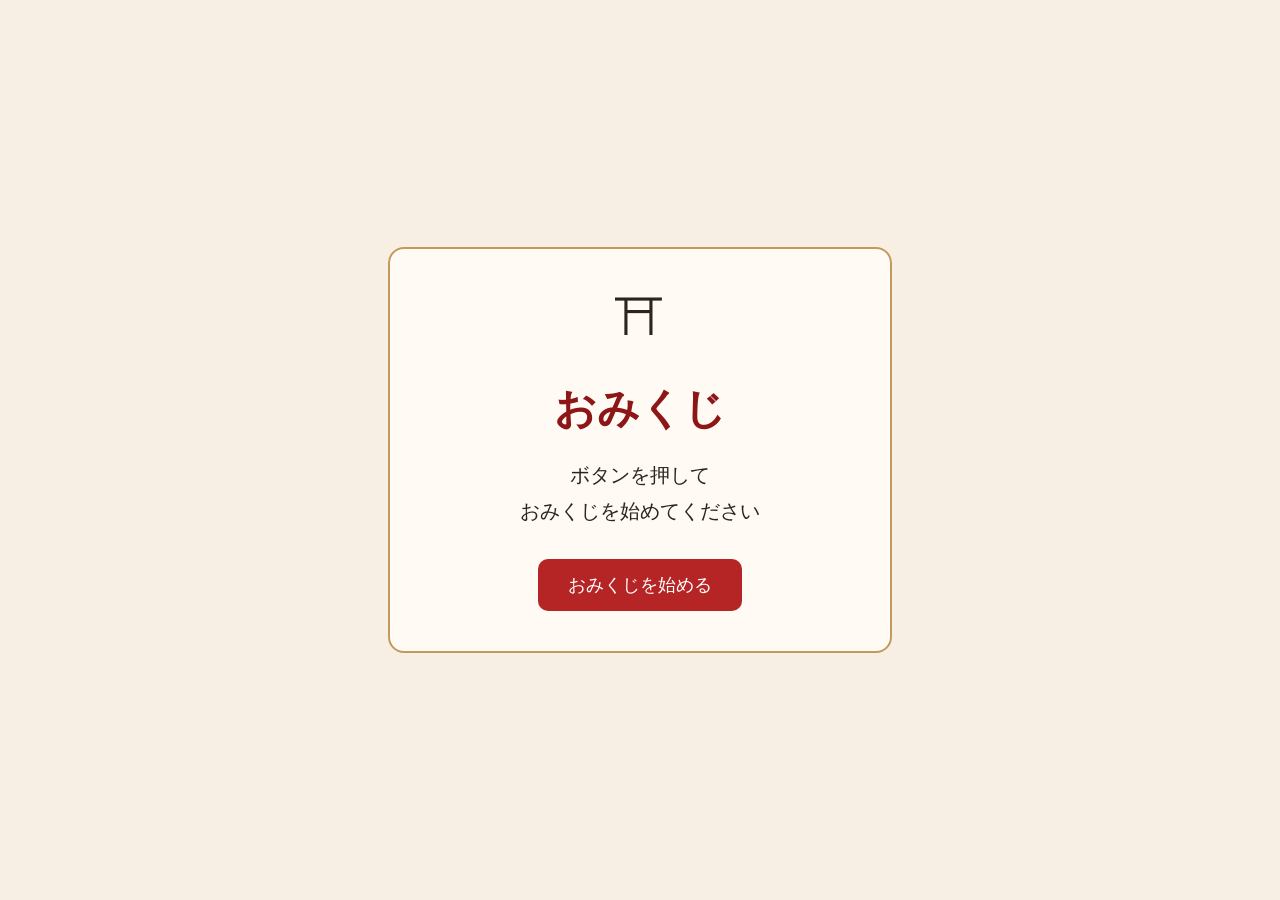
<file: omikuji-web-app/src/main/resources/static/index.html>
<!DOCTYPE html>
<html lang="ja">

<head>
    <meta charset="UTF-8">
    <meta name="viewport" content="width=device-width, initial-scale=1.0">

    <title>おみくじ開始</title>

    <link rel="stylesheet" href="css/style.css">
</head>

<body>

    <main class="page">

        <section class="card">

            <div class="torii">
                ⛩
            </div>

            <h1>
                おみくじ
            </h1>

            <p class="message">
                ボタンを押して<br>
                おみくじを始めてください
            </p>

            <a href="draw.html" class="main-button">
                おみくじを始める
            </a>

        </section>

    </main>

</body>

</html>
</file>
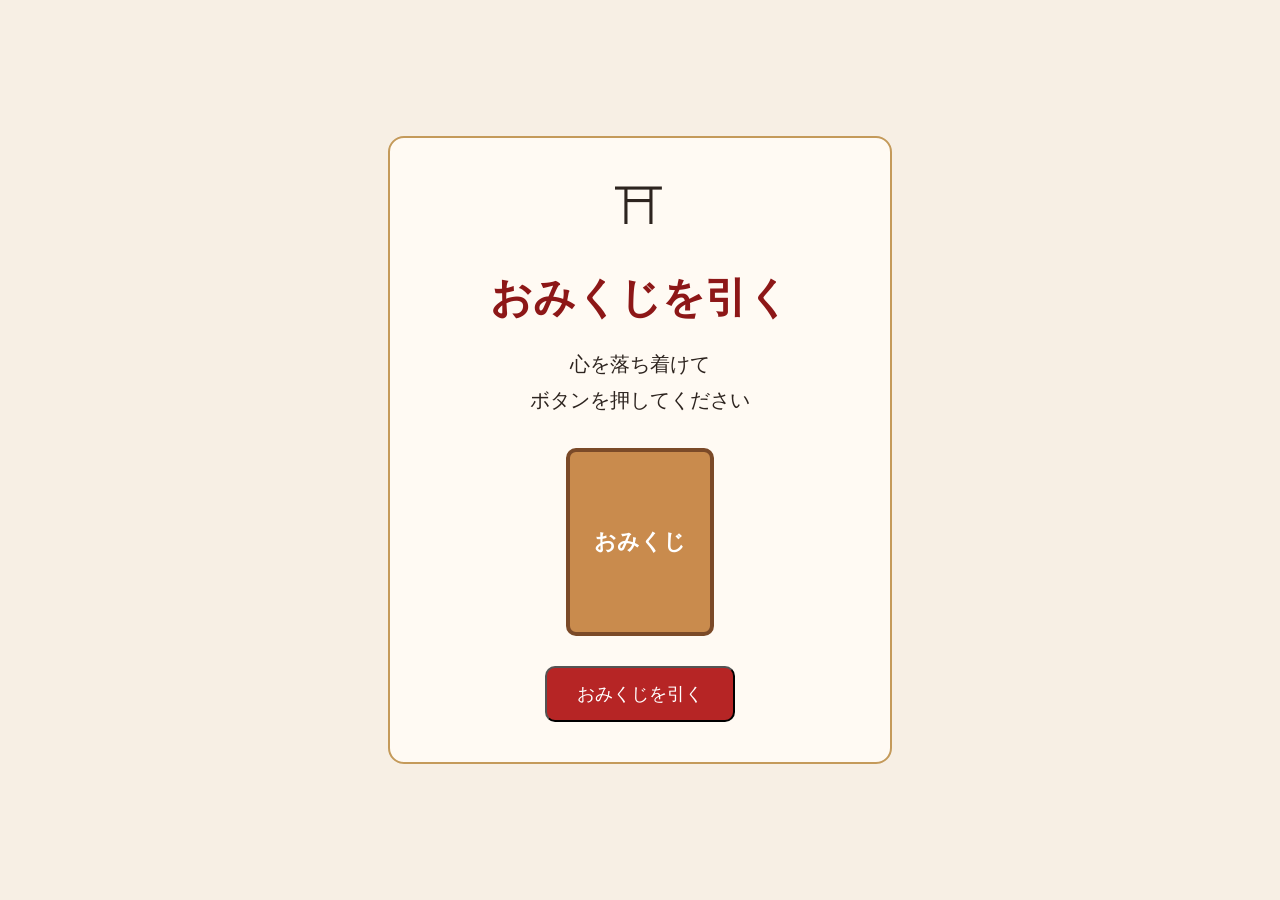
<file: omikuji-web-app/src/main/resources/static/draw.html>
<!DOCTYPE html>
<html lang="ja">

<head>
    <meta charset="UTF-8">
    <meta name="viewport" content="width=device-width, initial-scale=1.0">

    <title>おみくじを引く</title>

    <link rel="stylesheet" href="css/style.css">
</head>

<body>

    <main class="page">

        <section class="card">

            <div class="torii">
                ⛩
            </div>

            <h1>おみくじを引く</h1>

            <p class="message">
                心を落ち着けて<br>
                ボタンを押してください
            </p>

            <div class="omikuji-box">
                おみくじ
            </div>

            <button id="drawButton" class="main-button">
                おみくじを引く
            </button>

        </section>

    </main>

    <script src="js/app.js"></script>

</body>

</html>
</file>
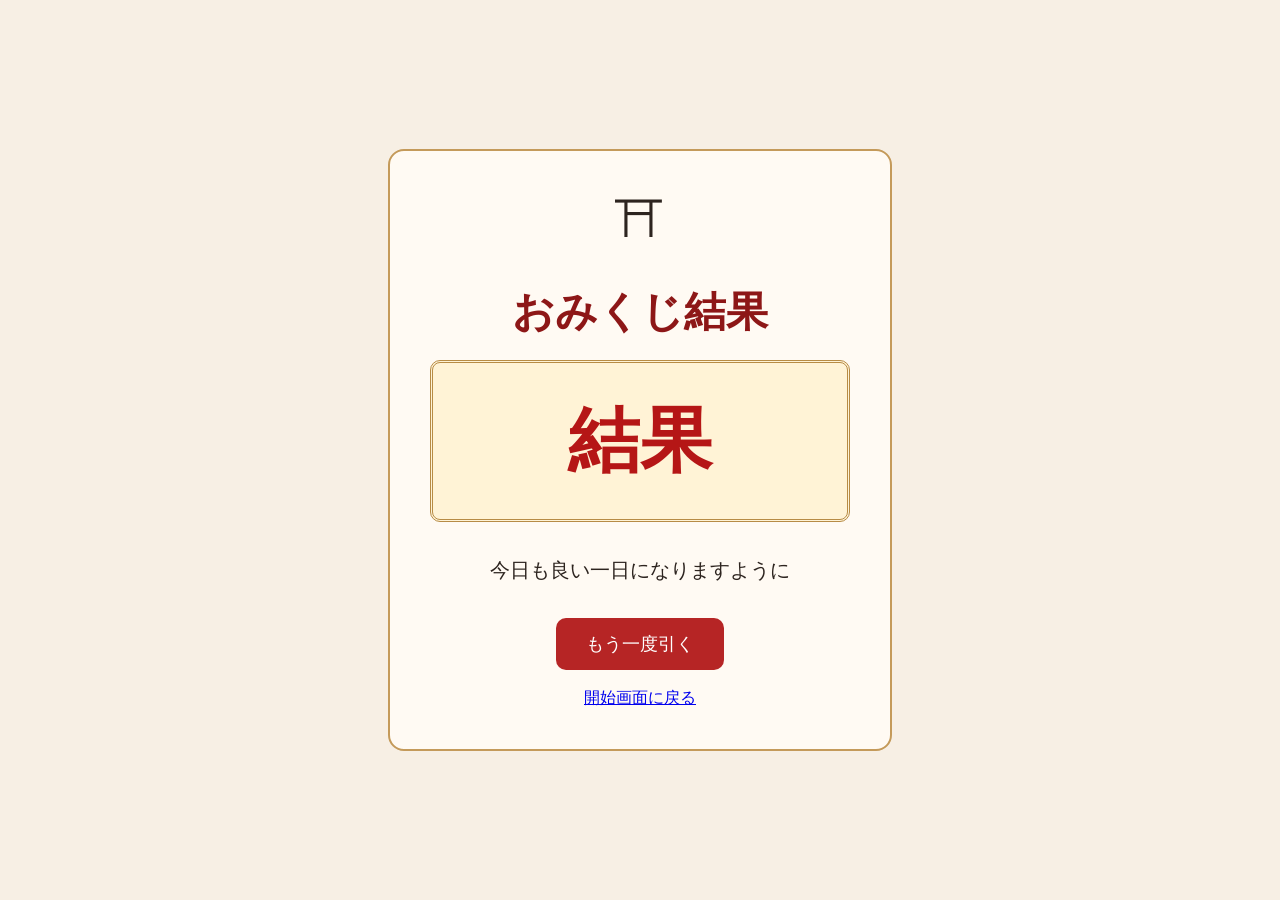
<file: omikuji-web-app/src/main/resources/static/result.html>
<!DOCTYPE html>
<html lang="ja">

<head>
    <meta charset="UTF-8">
    <meta name="viewport" content="width=device-width, initial-scale=1.0">

    <title>おみくじ結果</title>

    <link rel="stylesheet" href="css/style.css">
</head>

<body>

    <main class="page">

        <section class="card">

            <div class="torii">
                ⛩
            </div>

            <h1>
                おみくじ結果
            </h1>

            <div class="result-box">

                <p class="result" id="resultText">
                    結果
                </p>

            </div>

            <p class="message">
                今日も良い一日になりますように
            </p>

            <a href="draw.html" class="main-button">
                もう一度引く
            </a>

            <br><br>

            <a href="index.html">
                開始画面に戻る
            </a>

        </section>

    </main>

    <script>
        // URLからおみくじ結果を取得する
        const params = new URLSearchParams(window.location.search);

        const result = params.get("result");

        // 結果を画面に表示する
        if (result) {
            document.getElementById("resultText").textContent = result;
        }
    </script>

</body>

</html>
</file>
<file: omikuji-web-app/src/main/resources/static/css/style.css>
body {
    margin: 0;
    font-family: "Yu Mincho", "Hiragino Mincho ProN", serif;
    background-color: #f7efe4;
    color: #2d241f;
}

.page {
    min-height: 100vh;
    display: flex;
    justify-content: center;
    align-items: center;
}

.card {
    width: 420px;
    padding: 40px;
    text-align: center;
    background-color: #fffaf3;
    border: 2px solid #c49a5a;
    border-radius: 16px;
}

.torii {
    font-size: 50px;
    margin-bottom: 10px;
}

h1 {
    color: #8d1717;
    font-size: 42px;
    margin-bottom: 20px;
}

.message {
    font-size: 20px;
    line-height: 1.8;
    margin-bottom: 30px;
}

.main-button {
    display: inline-block;
    padding: 14px 30px;
    background-color: #b62525;
    color: white;
    text-decoration: none;
    border-radius: 10px;
    font-size: 18px;
}

.main-button:hover {
    background-color: #8f1e1e;
}

.omikuji-box {
    width: 140px;
    height: 180px;
    margin: 0 auto 30px;
    display: flex;
    justify-content: center;
    align-items: center;
    background-color: #c98b4d;
    border: 4px solid #7b4a28;
    border-radius: 10px;
    color: white;
    font-size: 22px;
    font-weight: bold;
}

.result-box {
    margin: 20px 0 30px;
    padding: 30px;
    background-color: #fff3d6;
    border: 3px double #b78b45;
    border-radius: 10px;
}

.result {
    margin: 0;
    color: #b51616;
    font-size: 72px;
    font-weight: bold;
}
</file>
